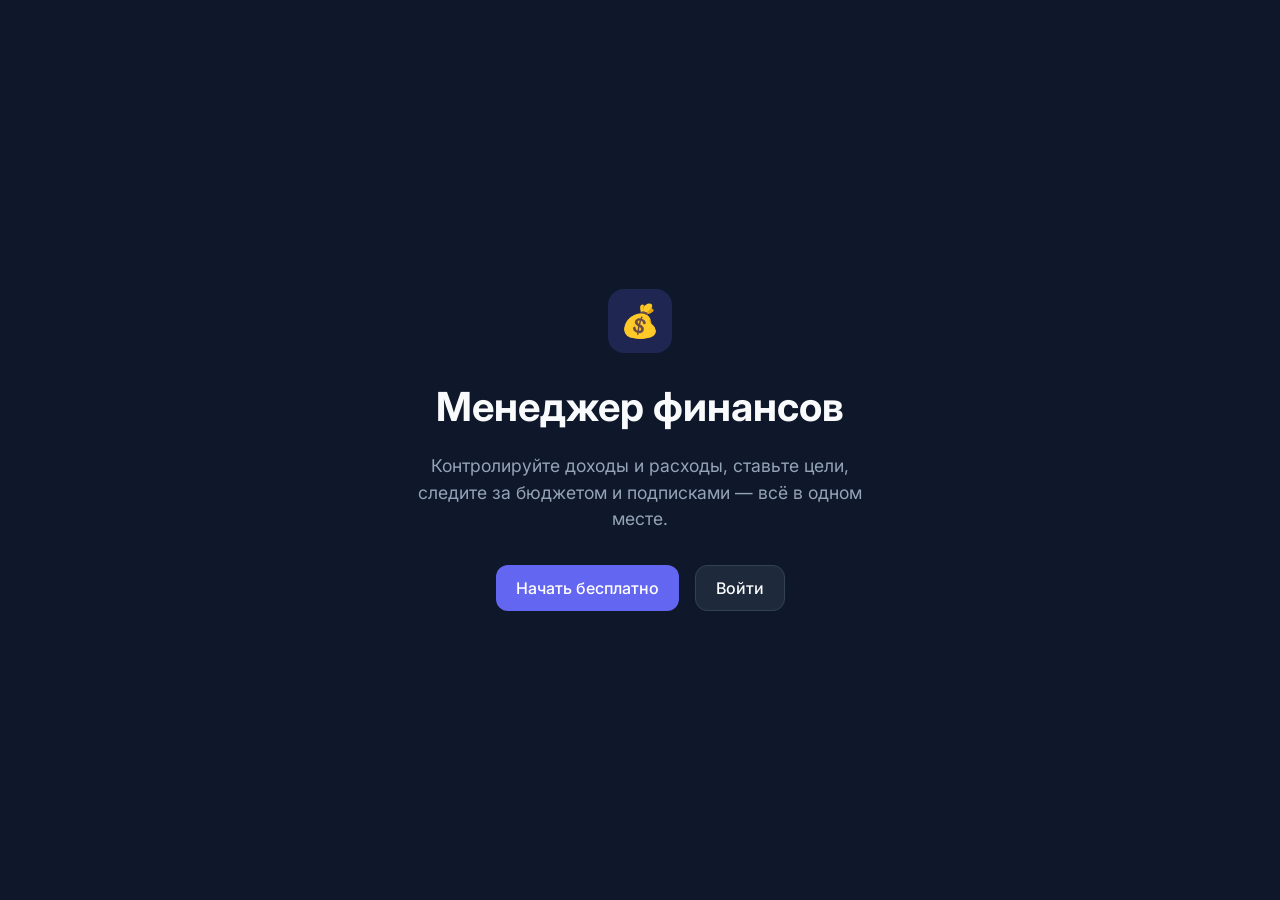
<file: index.html>
<!DOCTYPE html>
<html lang="ru">
<head>
  <meta charset="UTF-8">
  <meta name="viewport" content="width=device-width, initial-scale=1.0">
  <title>Менеджер финансов</title>
  <link rel="preconnect" href="https://fonts.googleapis.com">
  <link rel="preconnect" href="https://fonts.gstatic.com" crossorigin>
  <link href="https://fonts.googleapis.com/css2?family=Inter:wght@400;500;600;700&display=swap" rel="stylesheet">
  <link rel="stylesheet" href="css/styles.css">
</head>
<body>
  <main class="landing">
    <div class="landing-icon">💰</div>
    <h1>Менеджер финансов</h1>
    <p>Контролируйте доходы и расходы, ставьте цели, следите за бюджетом и подписками — всё в одном месте.</p>
    <div class="landing-actions">
      <a href="register.html" class="btn btn-primary">Начать бесплатно</a>
      <a href="login.html" class="btn btn-secondary">Войти</a>
    </div>
  </main>
</body>
</html>
</file>
<file: css/styles.css>
:root {
  --background: #0f172a;
  --surface: #1e293b;
  --surface-hover: #334155;
  --border: #334155;
  --text: #f8fafc;
  --text-muted: #94a3b8;
  --primary: #6366f1;
  --primary-hover: #818cf8;
  --success: #22c55e;
  --danger: #ef4444;
  --warning: #f59e0b;
  --radius: 12px;
  --radius-lg: 16px;
  --shadow: 0 4px 24px rgba(0, 0, 0, 0.25);
  --sidebar-width: 240px;
}

*,
*::before,
*::after {
  box-sizing: border-box;
  margin: 0;
  padding: 0;
}

body {
  font-family: "Inter", system-ui, -apple-system, sans-serif;
  background: var(--background);
  color: var(--text);
  line-height: 1.5;
  min-height: 100vh;
}

a {
  color: inherit;
  text-decoration: none;
}

input,
select,
textarea,
button {
  font: inherit;
  color-scheme: dark;
}

/* Layout */
.app-layout {
  display: flex;
  min-height: 100vh;
}

.sidebar {
  width: var(--sidebar-width);
  background: var(--surface);
  border-right: 1px solid var(--border);
  padding: 1.5rem 1rem;
  display: flex;
  flex-direction: column;
  position: fixed;
  top: 0;
  left: 0;
  bottom: 0;
  z-index: 10;
}

.sidebar-logo {
  display: flex;
  align-items: center;
  gap: 0.75rem;
  padding: 0.5rem;
  margin-bottom: 2rem;
  font-weight: 700;
  font-size: 1.1rem;
}

.sidebar-logo-icon {
  width: 36px;
  height: 36px;
  background: rgba(99, 102, 241, 0.2);
  color: var(--primary);
  border-radius: 10px;
  display: flex;
  align-items: center;
  justify-content: center;
  font-size: 1.25rem;
}

.sidebar-nav {
  display: flex;
  flex-direction: column;
  gap: 0.25rem;
  flex: 1;
}

.nav-link {
  display: flex;
  align-items: center;
  gap: 0.75rem;
  padding: 0.625rem 0.75rem;
  border-radius: var(--radius);
  color: var(--text-muted);
  transition: background 0.15s, color 0.15s;
}

.nav-link:hover {
  background: var(--surface-hover);
  color: var(--text);
}

.nav-link.active {
  background: rgba(99, 102, 241, 0.15);
  color: var(--primary-hover);
}

.main-content {
  flex: 1;
  margin-left: var(--sidebar-width);
  padding: 2rem;
  max-width: 1200px;
}

.page-header {
  margin-bottom: 2rem;
}

.page-header h1 {
  font-size: 1.75rem;
  font-weight: 700;
}

.page-header p {
  color: var(--text-muted);
  margin-top: 0.25rem;
}

/* Auth pages */
.auth-page {
  min-height: 100vh;
  display: flex;
  align-items: center;
  justify-content: center;
  padding: 1.5rem;
}

.auth-card {
  width: 100%;
  max-width: 420px;
  background: var(--surface);
  border: 1px solid var(--border);
  border-radius: var(--radius-lg);
  padding: 2rem;
  box-shadow: var(--shadow);
}

.auth-card h1 {
  font-size: 1.5rem;
  margin-bottom: 0.5rem;
}

.auth-card .subtitle {
  color: var(--text-muted);
  margin-bottom: 1.5rem;
}

/* Landing */
.landing {
  min-height: 100vh;
  display: flex;
  flex-direction: column;
  align-items: center;
  justify-content: center;
  text-align: center;
  padding: 2rem;
}

.landing-icon {
  width: 64px;
  height: 64px;
  background: rgba(99, 102, 241, 0.2);
  color: var(--primary);
  border-radius: var(--radius-lg);
  display: flex;
  align-items: center;
  justify-content: center;
  font-size: 2rem;
  margin-bottom: 1.5rem;
}

.landing h1 {
  font-size: 2.5rem;
  margin-bottom: 1rem;
}

.landing p {
  color: var(--text-muted);
  max-width: 480px;
  margin-bottom: 2rem;
  font-size: 1.1rem;
}

.landing-actions {
  display: flex;
  gap: 1rem;
  flex-wrap: wrap;
  justify-content: center;
}

/* Components */
.card {
  background: var(--surface);
  border: 1px solid var(--border);
  border-radius: var(--radius-lg);
  padding: 1.5rem;
}

.card-title {
  font-size: 0.875rem;
  color: var(--text-muted);
  margin-bottom: 0.5rem;
}

.card-value {
  font-size: 1.75rem;
  font-weight: 700;
}

.card-value.income { color: var(--success); }
.card-value.expense { color: var(--danger); }
.card-value.balance { color: var(--primary-hover); }

.grid {
  display: grid;
  gap: 1rem;
}

.grid-3 { grid-template-columns: repeat(3, 1fr); }
.grid-2 { grid-template-columns: repeat(2, 1fr); }

.form-group {
  margin-bottom: 1rem;
}

.form-group label {
  display: block;
  font-size: 0.875rem;
  color: var(--text-muted);
  margin-bottom: 0.375rem;
}

.input,
.select,
.textarea {
  width: 100%;
  padding: 0.625rem 1rem;
  background: var(--background);
  border: 1px solid var(--border);
  border-radius: var(--radius);
  color: var(--text);
  transition: border-color 0.15s, box-shadow 0.15s;
}

.input:focus,
.select:focus,
.textarea:focus {
  outline: none;
  border-color: var(--primary);
  box-shadow: 0 0 0 3px rgba(99, 102, 241, 0.25);
}

.textarea {
  resize: vertical;
  min-height: 80px;
}

.btn {
  display: inline-flex;
  align-items: center;
  justify-content: center;
  gap: 0.5rem;
  padding: 0.625rem 1.25rem;
  border: none;
  border-radius: var(--radius);
  font-weight: 500;
  cursor: pointer;
  transition: background 0.15s, opacity 0.15s;
}

.btn:disabled {
  opacity: 0.5;
  cursor: not-allowed;
}

.btn-primary {
  background: var(--primary);
  color: white;
}

.btn-primary:hover:not(:disabled) {
  background: var(--primary-hover);
}

.btn-secondary {
  background: var(--surface);
  color: var(--text);
  border: 1px solid var(--border);
}

.btn-secondary:hover:not(:disabled) {
  background: var(--surface-hover);
}

.btn-danger {
  background: rgba(239, 68, 68, 0.15);
  color: var(--danger);
}

.btn-danger:hover:not(:disabled) {
  background: rgba(239, 68, 68, 0.25);
}

.btn-sm {
  padding: 0.375rem 0.75rem;
  font-size: 0.875rem;
}

.btn-block {
  width: 100%;
}

.alert {
  padding: 0.75rem 1rem;
  border-radius: var(--radius);
  font-size: 0.875rem;
  margin-bottom: 1rem;
}

.alert-error {
  background: rgba(239, 68, 68, 0.1);
  color: var(--danger);
  border: 1px solid rgba(239, 68, 68, 0.2);
}

.alert-success {
  background: rgba(34, 197, 94, 0.1);
  color: var(--success);
  border: 1px solid rgba(34, 197, 94, 0.2);
}

.alert-info {
  background: rgba(99, 102, 241, 0.1);
  color: var(--primary-hover);
  border: 1px solid rgba(99, 102, 241, 0.2);
}

.auth-footer {
  text-align: center;
  margin-top: 1.5rem;
  color: var(--text-muted);
  font-size: 0.875rem;
}

.auth-footer a {
  color: var(--primary-hover);
}

.auth-footer a:hover {
  text-decoration: underline;
}

/* Table */
.table-wrap {
  overflow-x: auto;
}

table {
  width: 100%;
  border-collapse: collapse;
}

th,
td {
  padding: 0.75rem 1rem;
  text-align: left;
  border-bottom: 1px solid var(--border);
}

th {
  font-size: 0.75rem;
  text-transform: uppercase;
  letter-spacing: 0.05em;
  color: var(--text-muted);
  font-weight: 500;
}

tr:hover td {
  background: rgba(255, 255, 255, 0.02);
}

.badge {
  display: inline-block;
  padding: 0.125rem 0.5rem;
  border-radius: 999px;
  font-size: 0.75rem;
  font-weight: 500;
}

.badge-income {
  background: rgba(34, 197, 94, 0.15);
  color: var(--success);
}

.badge-expense {
  background: rgba(239, 68, 68, 0.15);
  color: var(--danger);
}

.category-dot {
  display: inline-block;
  width: 8px;
  height: 8px;
  border-radius: 50%;
  margin-right: 0.5rem;
}

.filters {
  display: flex;
  gap: 0.75rem;
  flex-wrap: wrap;
  margin-bottom: 1.5rem;
}

.filters .input,
.filters .select {
  width: auto;
  min-width: 160px;
}

.empty-state {
  text-align: center;
  padding: 3rem 1rem;
  color: var(--text-muted);
}

.section {
  margin-bottom: 2rem;
}

.section-header {
  display: flex;
  align-items: center;
  justify-content: space-between;
  margin-bottom: 1rem;
}

.section-header h2 {
  font-size: 1.125rem;
}

.modal-overlay {
  position: fixed;
  inset: 0;
  background: rgba(0, 0, 0, 0.6);
  display: flex;
  align-items: center;
  justify-content: center;
  z-index: 100;
  padding: 1rem;
}

.modal-overlay.hidden {
  display: none;
}

.modal {
  background: var(--surface);
  border: 1px solid var(--border);
  border-radius: var(--radius-lg);
  padding: 1.5rem;
  width: 100%;
  max-width: 480px;
  box-shadow: var(--shadow);
}

.modal h2 {
  margin-bottom: 1rem;
}

.modal-actions {
  display: flex;
  gap: 0.75rem;
  justify-content: flex-end;
  margin-top: 1.5rem;
}

.user-info {
  margin-top: auto;
  padding-top: 1rem;
  border-top: 1px solid var(--border);
}

.user-email {
  font-size: 0.75rem;
  color: var(--text-muted);
  padding: 0.5rem;
  word-break: break-all;
}

.coming-soon {
  text-align: center;
  padding: 4rem 2rem;
}

.coming-soon h2 {
  margin-bottom: 0.5rem;
}

.coming-soon p {
  color: var(--text-muted);
}

.hidden { display: none !important; }

.loading {
  text-align: center;
  padding: 2rem;
  color: var(--text-muted);
}

@media (max-width: 768px) {
  .sidebar {
    display: none;
  }

  .main-content {
    margin-left: 0;
    padding: 1rem;
  }

  .grid-3,
  .grid-2 {
    grid-template-columns: 1fr;
  }

  .landing h1 {
    font-size: 1.75rem;
  }
}
</file>
